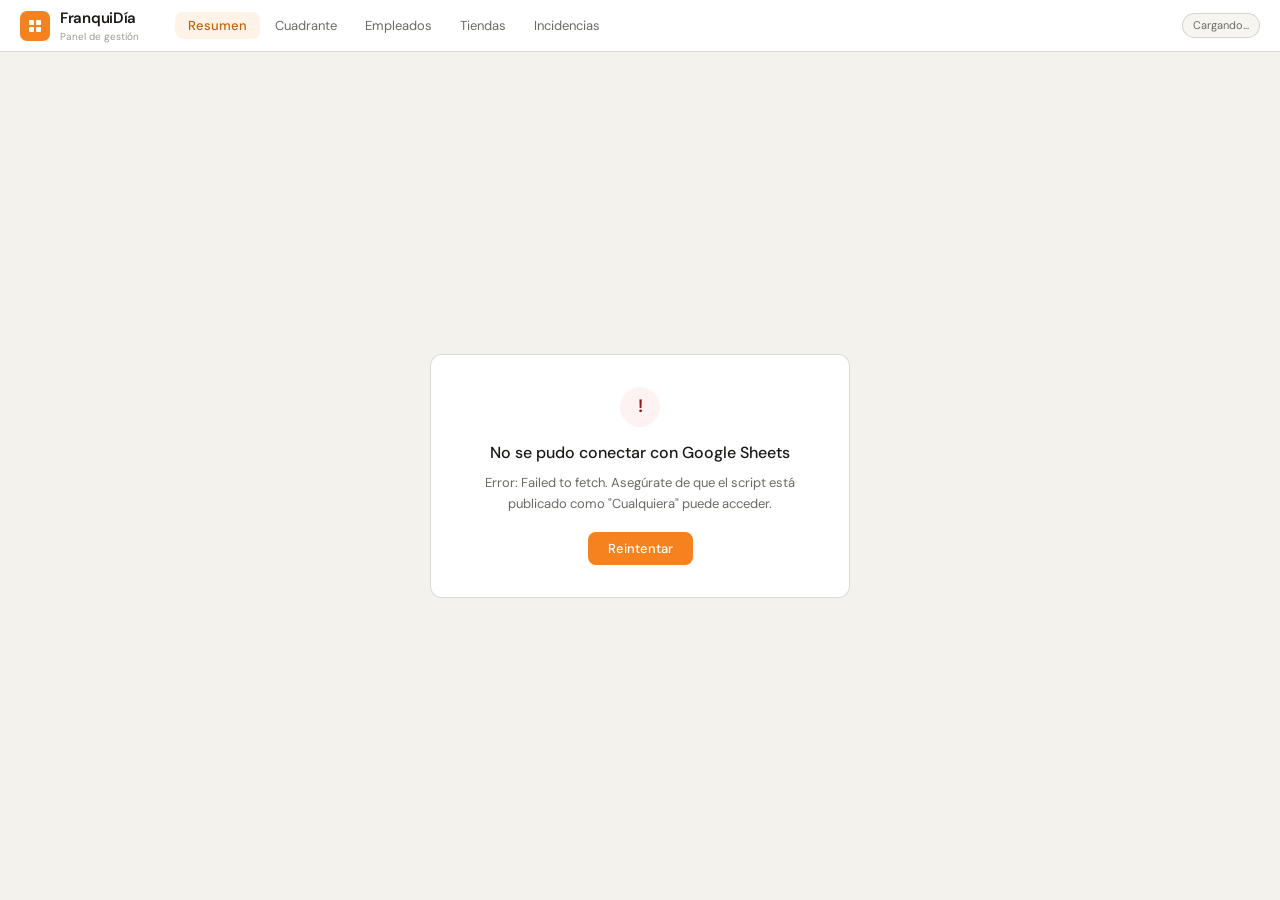
<file: index.html>
<!DOCTYPE html>
<html lang="es">
<head>
  <meta charset="UTF-8">
  <meta name="viewport" content="width=device-width, initial-scale=1.0">
  <title>FranquiDía — Panel de gestión</title>
  <link rel="preconnect" href="https://fonts.googleapis.com">
  <link href="https://fonts.googleapis.com/css2?family=DM+Sans:wght@300;400;500;600&family=DM+Mono:wght@400;500&display=swap" rel="stylesheet">
  <link rel="stylesheet" href="css/style.css">
</head>
<body>

  <header class="header">
    <div class="logo">
      <div class="logo-mark">
        <svg viewBox="0 0 16 16" fill="white" width="16" height="16">
          <rect x="2" y="2" width="5" height="5" rx="1"/>
          <rect x="9" y="2" width="5" height="5" rx="1"/>
          <rect x="2" y="9" width="5" height="5" rx="1"/>
          <rect x="9" y="9" width="5" height="5" rx="1"/>
        </svg>
      </div>
      <div>
        <div class="logo-name">FranquiDía</div>
        <div class="logo-sub">Panel de gestión</div>
      </div>
    </div>
    <nav class="header-nav">
      <button class="nav-btn active" data-section="resumen">Resumen</button>
      <button class="nav-btn" data-section="cuadrante">Cuadrante</button>
      <button class="nav-btn" data-section="empleados">Empleados</button>
      <button class="nav-btn" data-section="tiendas">Tiendas</button>
      <button class="nav-btn" data-section="incidencias">Incidencias</button>
    </nav>
    <div class="header-right">
      <span class="sync-status" id="syncStatus"></span>
      <span class="badge-total" id="headerBadge">Cargando...</span>
    </div>
  </header>

  <div id="loadingState" class="loading-overlay">
    <div class="loading-spinner"></div>
    <p>Cargando datos desde Google Sheets...</p>
  </div>

  <div id="errorState" class="error-state" style="display:none">
    <div class="error-box">
      <div class="error-icon">!</div>
      <h2>No se pudo conectar con Google Sheets</h2>
      <p id="errorMsg">Comprueba que el Script está publicado y que la URL en <code>js/config.js</code> es correcta.</p>
      <button onclick="loadData()" class="btn-primary">Reintentar</button>
    </div>
  </div>

  <main class="main" id="mainContent" style="display:none">

    <!-- RESUMEN -->
    <section id="s-resumen" class="section active">
      <div class="cards-row" id="resumenMetrics"></div>
      <div id="festivoAlert"></div>
      <div class="stores-grid" id="storesGrid"></div>
      <div class="two-col">
        <div class="panel">
          <div class="panel-title">Horas del mes por empleado</div>
          <div id="horasMes"></div>
        </div>
        <div class="panel">
          <div class="panel-title">Festivos de Madrid — próximos</div>
          <div id="festivosList"></div>
        </div>
      </div>
    </section>

    <!-- CUADRANTE -->
    <section id="s-cuadrante" class="section">
      <div class="sec-header">
        <div>
          <div class="sec-title">Cuadrante semanal</div>
          <div class="sec-sub" id="weekLabel"></div>
        </div>
        <div style="display:flex;gap:6px;align-items:center;flex-wrap:wrap">
          <button class="btn-sm" id="prevWeek">← Anterior</button>
          <button class="btn-sm" id="todayBtn">Hoy</button>
          <button class="btn-sm" id="nextWeek">Siguiente →</button>
          <select id="filterStore" class="select-sm"><option value="">Todas las tiendas</option></select>
          <select id="filterTurno" class="select-sm">
            <option value="">Todos los turnos</option>
            <option value="M">Mañana</option>
            <option value="T">Tarde</option>
          </select>
          <button class="btn-sm btn-orange" id="publishWeek">Publicar semana ↗</button>
        </div>
      </div>
      <div id="festivoWeekAlert"></div>
      <div id="cuadranteTable"></div>
      <div class="cuad-legend">
        <span><span class="pill pill-m">M</span> Mañana (9–14h)</span>
        <span><span class="pill pill-t">T</span> Tarde (15–21h)</span>
        <span><span class="pill pill-l">L</span> Libre</span>
        <span><span class="pill pill-v">VAC</span> Vacaciones</span>
        <span class="festivo-legend">★ Festivo</span>
      </div>
    </section>

    <!-- EMPLEADOS -->
    <section id="s-empleados" class="section">
      <div class="sec-header">
        <div>
          <div class="sec-title">Gestión de empleados</div>
          <div class="sec-sub" id="empCount"></div>
        </div>
        <div style="display:flex;gap:6px;align-items:center">
          <input type="text" id="searchEmp" placeholder="Buscar empleado..." class="search-input">
          <select id="filterEmpStore" class="select-sm"><option value="">Todas las tiendas</option></select>
        </div>
      </div>
      <div id="empTable"></div>
    </section>

    <!-- TIENDAS -->
    <section id="s-tiendas" class="section">
      <div class="sec-header"><div class="sec-title">Vista por tienda</div></div>
      <div class="store-tabs" id="storeTabs"></div>
      <div id="storeDetail"></div>
    </section>

    <!-- INCIDENCIAS -->
    <section id="s-incidencias" class="section">
      <div class="sec-header">
        <div>
          <div class="sec-title">Incidencias y avisos</div>
          <div class="sec-sub">Bajas, ausencias, cambios de turno y extras pendientes</div>
        </div>
      </div>
      <div id="incidenciasList"></div>
    </section>

  </main>

  <script src="js/config.js"></script>
  <script src="js/festivos.js"></script>
  <script src="js/app.js"></script>
</body>
</html>
</file>
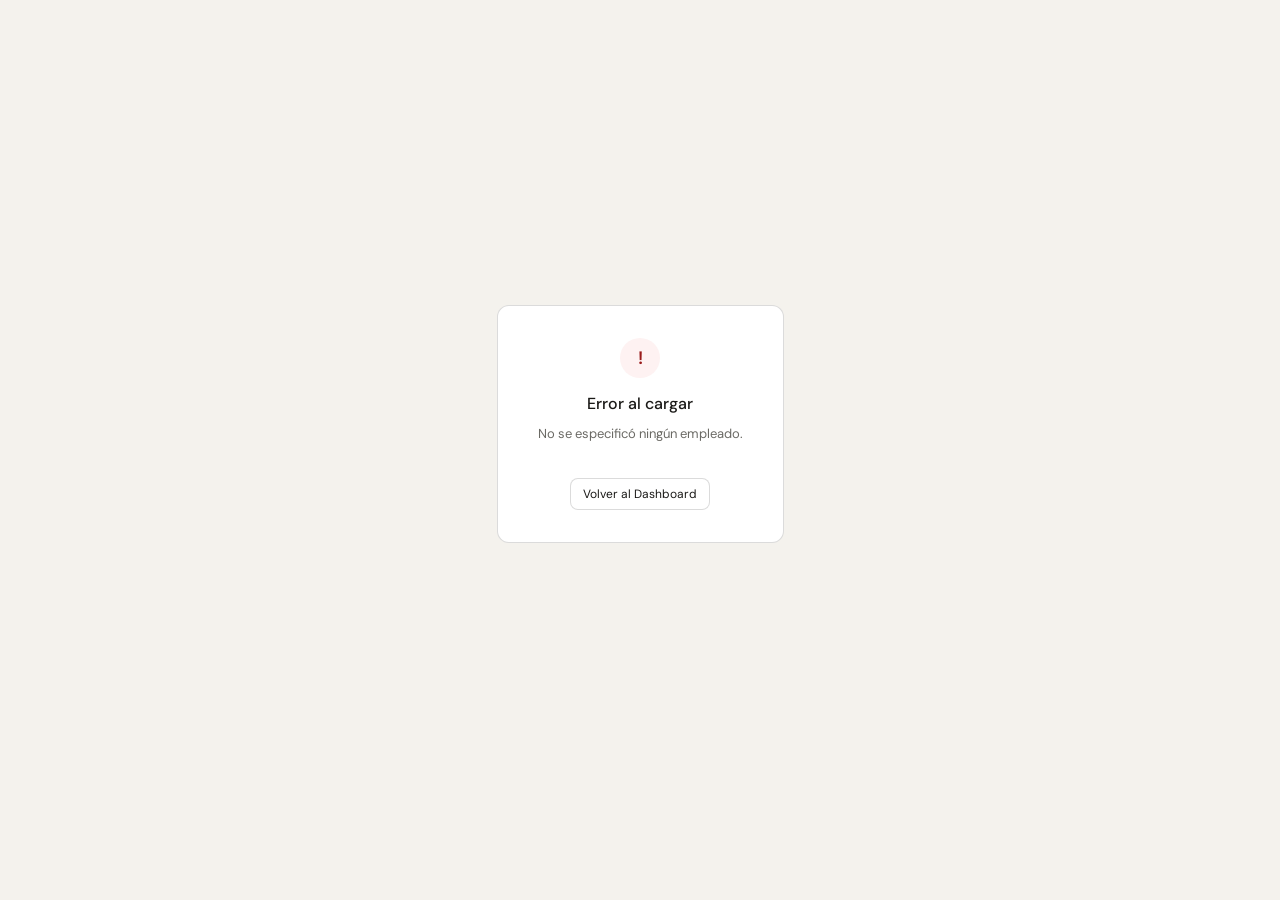
<file: empleado.html>
<!DOCTYPE html>
<html lang="es">
<head>
  <meta charset="UTF-8">
  <meta name="viewport" content="width=device-width, initial-scale=1.0">
  <title>Ficha de Empleado — FranquiDía</title>
  <link rel="preconnect" href="https://fonts.googleapis.com">
  <link href="https://fonts.googleapis.com/css2?family=DM+Sans:wght@300;400;500;600&family=DM+Mono:wght@400;500&display=swap" rel="stylesheet">
  <link rel="stylesheet" href="css/style.css">
  <link rel="stylesheet" href="css/empleado.css">
</head>
<body class="emp-view">

  <div id="empLoading" class="loading-overlay">
    <div class="loading-spinner"></div>
    <p>Cargando información del empleado...</p>
  </div>

  <div id="empError" class="error-state" style="display:none">
    <div class="error-box">
      <div class="error-icon">!</div>
      <h2>Error al cargar</h2>
      <p>No se ha podido encontrar la ficha de este empleado.</p>
      <a href="index.html" class="btn-sm" style="margin-top:15px; display:inline-block; text-decoration:none">Volver al Dashboard</a>
    </div>
  </div>

  <main id="empMain" style="display:none" class="emp-main">

    <div class="emp-header">
      <div class="emp-logo">
        <div class="logo-mark-sm">
          <svg viewBox="0 0 16 16" fill="white" width="12" height="12">
            <rect x="2" y="2" width="5" height="5" rx="1"/>
            <rect x="9" y="2" width="5" height="5" rx="1"/>
            <rect x="2" y="9" width="5" height="5" rx="1"/>
            <rect x="9" y="9" width="5" height="5" rx="1"/>
          </svg>
        </div>
        <span class="emp-logo-text">FranquiDía Admin</span>
      </div>
      <a href="index.html" class="btn-sm" style="text-decoration:none">Cerrar Ficha</a>
    </div>

    <div class="emp-card">
      <div class="emp-profile">
        <div class="emp-avatar" id="empAvatar"></div>
        <div>
          <div class="emp-fullname" id="empFullname"></div>
          <div class="emp-meta" id="empMeta"></div>
        </div>
      </div>
    </div>

    <div class="emp-week-nav">
      <button class="btn-sm" id="empPrevWeek">← Anterior</button>
      <span class="emp-week-label" id="empWeekLabel"></span>
      <button class="btn-sm" id="empNextWeek">Siguiente →</button>
    </div>

    <div id="empFestivoAlert"></div>

    <div class="emp-schedule-card" id="empSchedule"></div>

    <div class="emp-summary-card">
      <div class="emp-summary-title">Cómputo mensual (Mes actual)</div>
      <div class="emp-summary-grid">
        <div class="emp-summary-stat">
          <div class="sl">Horas Trabajadas</div>
          <div class="sv" id="resumen-horas">0h</div>
        </div>
        <div class="emp-summary-stat">
          <div class="sl">Vacaciones (Mes)</div>
          <div class="sv" id="resumen-vacaciones">0 días</div>
        </div>
        <div class="emp-summary-stat">
          <div class="sl">Horas Extra</div>
          <div class="sv" id="resumen-extras">0h</div>
        </div>
      </div>
    </div>

    <div class="emp-footer">
      <p>Los cálculos son automáticos basados en el cuadrante publicado en Google Sheets.</p>
      <p class="emp-update-time" id="empUpdateTime"></p>
    </div>

  </main>

  <script src="js/config.js"></script>
  <script src="js/festivos.js"></script>
  <script src="js/empleado.js"></script>
</body>
</html>
</file>
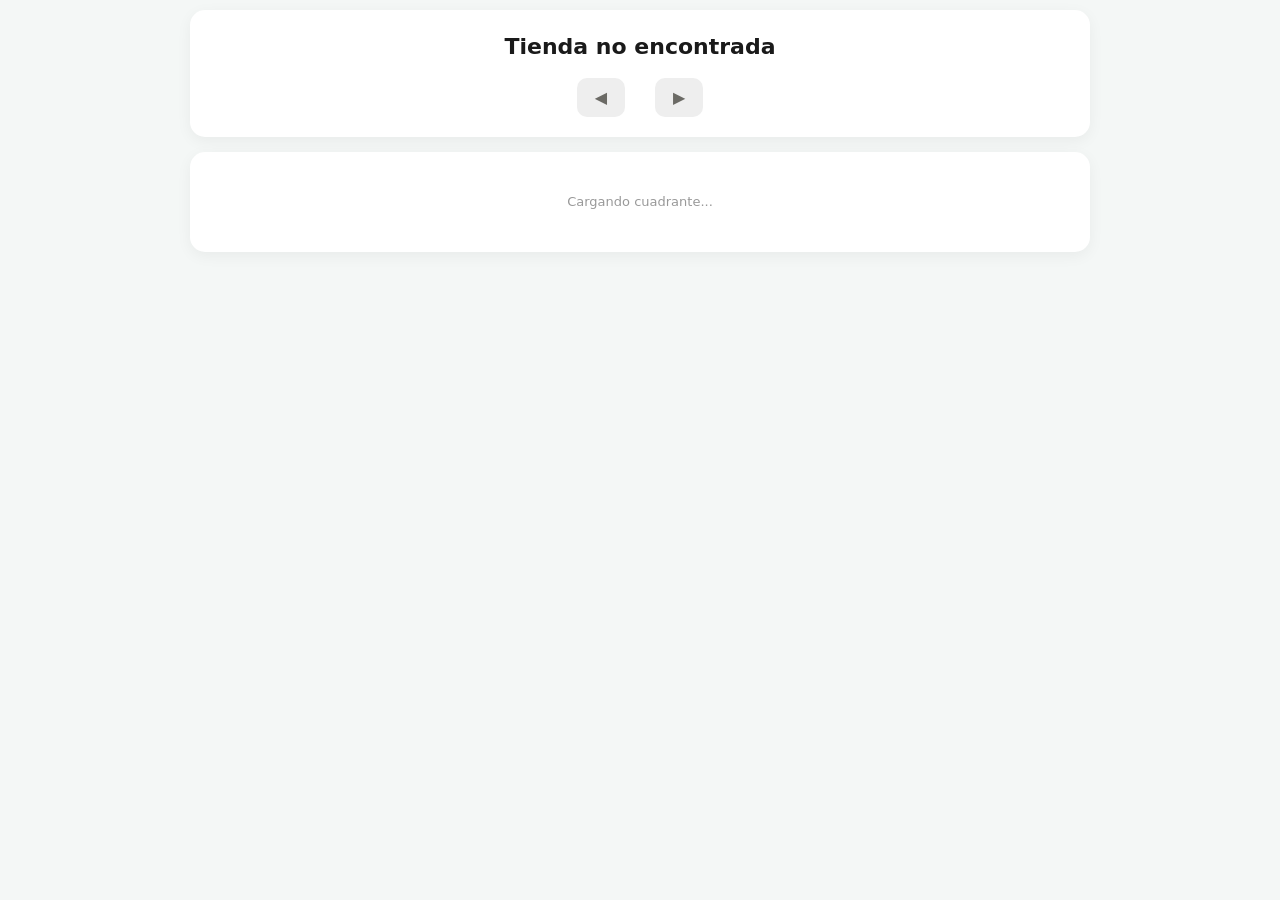
<file: tienda.html>
<!DOCTYPE html>
<html lang="es">
<head>
    <meta charset="UTF-8">
    <meta name="viewport" content="width=device-width, initial-scale=1.0">
    <title>Vista de Tienda - FranquiDía</title>
    <link rel="stylesheet" href="css/style.css">
    <style>
        :root { --primary: #007bff; --bg: #f4f7f6; }
        body { font-family: 'Segoe UI', system-ui, sans-serif; background: var(--bg); margin: 0; padding: 10px; color: #333; }
        .container { max-width: 900px; margin: 0 auto; }
        
        .header-tienda { 
            background: white; padding: 20px; border-radius: 15px; 
            box-shadow: 0 4px 15px rgba(0,0,0,0.05); margin-bottom: 15px; text-align: center;
        }
        .header-tienda h1 { margin: 0; font-size: 22px; color: #1a1a1a; }
        .week-nav { display: flex; align-items: center; justify-content: center; gap: 15px; margin-top: 15px; }
        
        .nav-btn { 
            background: #eee; border: none; padding: 10px 18px; border-radius: 10px; 
            cursor: pointer; font-weight: 600; font-size: 16px; transition: 0.2s;
        }

        #cuadranteTable { 
            background: white; border-radius: 15px; overflow: hidden; 
            box-shadow: 0 4px 15px rgba(0,0,0,0.05);
        }

        .cuad-row { display: grid; border-bottom: 1px solid #eee; align-items: center; }
        .cuad-cell { padding: 12px 2px; text-align: center; border-left: 1px solid #f9f9f9; }
        .today-col { background: #fff9e6; }
        .cuad-emp { padding: 10px; font-weight: 600; font-size: 12px; background: #fafafa; color: #666; }
        
        /* Ajuste para que los nombres no se corten en móviles */
        .pill { font-size: 10px !important; padding: 4px 6px !important; border-radius: 10px; }
    </style>
</head>
<body>

<div class="container">
    <div class="header-tienda">
        <h1 id="storeTitle">Cargando...</h1>
        <div class="week-nav">
            <button class="nav-btn" onclick="changeWeek(-7)">◀</button>
            <span id="weekLabel" style="font-weight: 500; font-size: 14px; color: #666;"></span>
            <button class="nav-btn" onclick="changeWeek(7)">▶</button>
        </div>
    </div>

    <div id="cuadranteTable">
        <div style="padding: 40px; text-align: center; color: #999;">Cargando cuadrante...</div>
    </div>
</div>

<script src="js/config.js"></script>
<script>
    // --- ESTADO GLOBAL ---
    let DATA = { turnos: [], empleados: [] };
    const params = new URLSearchParams(window.location.search);
    const activeStore = params.get('tienda');
    let currentWeekStart = params.get('start') ? new Date(params.get('start')) : getMonday(new Date());

    // --- CARGA DE DATOS (JSONP) ---
    function fetchJSONP(url) {
        return new Promise((resolve, reject) => {
            const cbName = 'cb_' + Date.now() + Math.floor(Math.random() * 1000);
            const script = document.createElement('script');
            window[cbName] = (data) => {
                delete window[cbName];
                document.head.removeChild(script);
                resolve(data);
            };
            script.src = url + (url.includes('?') ? '&' : '?') + 'callback=' + cbName;
            script.onerror = () => {
                delete window[cbName];
                if(script.parentNode) document.head.removeChild(script);
                reject(new Error('Error de conexión'));
            };
            document.head.appendChild(script);
        });
    }

    async function init() {
        if (!activeStore) {
            document.getElementById('storeTitle').textContent = "Tienda no encontrada";
            return;
        }

        const cached = localStorage.getItem('franquidia_data');
        if (cached) {
            DATA = JSON.parse(cached);
            render();
        }

        try {
            const data = await fetchJSONP(CONFIG.SCRIPT_URL + '?action=getData');
            DATA = data;
            localStorage.setItem('franquidia_data', JSON.stringify(data));
            render();
        } catch (e) {
            console.error("Modo offline o error de red");
        }
    }

    // --- RENDERIZADO ---
    function render() {
        const days = weekDays(currentWeekStart);
        const hoy = new Date().toISOString().slice(0, 10);
        const nombresDias = ['Lun', 'Mar', 'Mié', 'Jue', 'Vie', 'Sáb', 'Dom'];
        const gridCols = `90px repeat(7, 1fr)`;

        document.getElementById('storeTitle').textContent = "📍 " + activeStore;
        document.getElementById('weekLabel').textContent = `Semana del ${days[0].split('-')[2]} al ${days[6].split('-')[2]}`;

        // Leyenda
        let html = `
            <div style="display:flex; gap:8px; padding:12px; flex-wrap:wrap; background:#fff; border-bottom:1px solid #eee; justify-content:center; font-size:10px;">
                <div style="display:flex; align-items:center; gap:4px"><span class="pill pill-m">M</span> Mañana</div>
                <div style="display:flex; align-items:center; gap:4px"><span class="pill pill-t">T</span> Tarde</div>
                <div style="display:flex; align-items:center; gap:4px"><span class="pill pill-mt">MT</span> Partido</div>
                <div style="display:flex; align-items:center; gap:4px"><span class="pill pill-l">L</span> Libranza</div>
            </div>`;

        // Cabecera
        const colorTienda = (CONFIG.STORE_COLORS && CONFIG.STORE_COLORS[activeStore]) || '#dc3545';
        html += `
            <div style="display:grid; grid-template-columns:${gridCols}; background:${colorTienda}; color:white; padding:10px 0; font-weight:bold; font-size:11px; text-align:center;">
                <div>Horario</div>
                ${nombresDias.map(dia => `<div>${dia}</div>`).join('')}
            </div>`;

        // Filtrar y ordenar personas de la tienda
        const nombresUnicos = [...new Set(DATA.turnos
            .filter(t => t.tienda === activeStore && days.includes(t.fecha) && !['L', 'VAC', 'F', 'B'].includes(t.turno))
            .map(t => t.nombre))];

        let personas = nombresUnicos.map(nombre => {
            const turnos = DATA.turnos.filter(t => t.nombre === nombre && t.tienda === activeStore && days.includes(t.fecha));
            let prioridad = 3; 
            let etiqueta = 'Partido';
            if (turnos.some(t => t.turno === 'M')) { prioridad = 1; etiqueta = 'Mañana'; }
            else if (turnos.some(t => t.turno === 'T')) { prioridad = 2; etiqueta = 'Tarde'; }
            return { nombre, etiqueta, prioridad };
        }).sort((a, b) => a.prioridad - b.prioridad);

        // Filas
        personas.forEach(p => {
            const primerNombre = p.nombre.split(' ')[0];
            const celdas = days.map(d => {
                const t = DATA.turnos.find(turno => turno.nombre === p.nombre && turno.tienda === activeStore && turno.fecha === d);
                const val = t ? t.turno : 'L';
                const esInactivo = ['L', 'VAC', 'F', 'B'].includes(val);
                return `
                    <div class="cuad-cell ${d === hoy ? 'today-col' : ''}">
                        <span class="pill pill-${val.toLowerCase()}">
                            ${esInactivo ? '-' : primerNombre}
                        </span>
                    </div>`;
            }).join('');

            html += `
                <div class="cuad-row" style="grid-template-columns:${gridCols}">
                    <div class="cuad-emp">${p.etiqueta}</div>
                    ${celdas}
                </div>`;
        });

        document.getElementById('cuadranteTable').innerHTML = html || '<div style="padding:40px; text-align:center">No hay turnos.</div>';
    }

    // --- FUNCIONES DE APOYO ---
    function getMonday(d) {
        d = new Date(d);
        const day = d.getDay();
        const diff = d.getDate() - day + (day === 0 ? -6 : 1);
        const monday = new Date(d.setDate(diff));
        monday.setHours(0,0,0,0);
        return monday;
    }
    function addDays(d, n) { const r = new Date(d); r.setDate(r.getDate() + n); return r; }
    function weekDays(monday) { return Array.from({length: 7}, (_, i) => addDays(monday, i).toISOString().slice(0, 10)); }
    function changeWeek(n) { currentWeekStart = addDays(currentWeekStart, n); render(); }

    window.onload = init;
</script>
</body>
</html>
</file>
<file: css/style.css>
/* ============================================
   FranquiDía — Estilos principales
   ============================================ */

*, *::before, *::after { box-sizing: border-box; margin: 0; padding: 0; }

:root {
  --orange:       #F5821F;
  --orange-light: #FFF3E8;
  --orange-dark:  #C0620E;
  --orange-mid:   #E8721A;
  --bg:           #F4F2ED;
  --surface:      #FFFFFF;
  --surface2:     #F7F5F0;
  --text:         #1A1917;
  --text2:        #6B6A65;
  --text3:        #9E9C97;
  --border:       rgba(0,0,0,0.08);
  --border2:      rgba(0,0,0,0.14);
  --radius:       8px;
  --radius-lg:    12px;
  --font:         'DM Sans', system-ui, sans-serif;
  --font-mono:    'DM Mono', monospace;

  --c-vallecas:   #F5821F;
  --c-moratalaz:  #3B8BD4;
  --c-vicalvaro:  #1D9E75;
  --c-rivas:      #D4537E;
}

@media (prefers-color-scheme: dark) {
  :root {
    --bg:      #141412;
    --surface: #1E1D1B;
    --surface2:#252421;
    --text:    #F0EDE6;
    --text2:   #9B9891;
    --text3:   #6B6965;
    --border:  rgba(255,255,255,0.08);
    --border2: rgba(255,255,255,0.14);
    --orange-light: #2A1D0E;
    --orange-dark:  #F09040;
  }
}

body {
  font-family: var(--font);
  background: var(--bg);
  color: var(--text);
  font-size: 13px;
  line-height: 1.5;
  min-height: 100vh;
}

/* ---- HEADER ---- */
.header {
  position: sticky; top: 0; z-index: 100;
  background: var(--surface);
  border-bottom: 0.5px solid var(--border2);
  padding: 0 20px;
  display: flex; align-items: center; gap: 16px;
  height: 52px;
}
.logo { display: flex; align-items: center; gap: 10px; }
.logo-mark {
  width: 30px; height: 30px; border-radius: 7px;
  background: var(--orange);
  display: flex; align-items: center; justify-content: center;
  flex-shrink: 0;
}
.logo-name { font-size: 15px; font-weight: 600; letter-spacing: -0.3px; }
.logo-sub  { font-size: 10px; color: var(--text3); }

.header-nav { display: flex; gap: 2px; margin-left: 20px; }
.nav-btn {
  padding: 5px 13px; border-radius: var(--radius);
  border: none; background: transparent;
  color: var(--text2); font-family: var(--font); font-size: 13px;
  cursor: pointer; transition: all .15s; font-weight: 400;
}
.nav-btn:hover { background: var(--surface2); color: var(--text); }
.nav-btn.active {
  background: var(--orange-light);
  color: var(--orange-dark); font-weight: 500;
}

.header-right { margin-left: auto; display: flex; align-items: center; gap: 10px; }
.sync-status  { font-size: 11px; color: var(--text3); }
.badge-total  {
  background: var(--surface2); border: 0.5px solid var(--border2);
  border-radius: 20px; padding: 3px 10px;
  font-size: 11px; color: var(--text2);
}

/* ---- LOADING & ERROR ---- */
.loading-overlay {
  display: flex; flex-direction: column;
  align-items: center; justify-content: center;
  min-height: calc(100vh - 52px);
  gap: 14px; color: var(--text2); font-size: 13px;
}
.loading-spinner {
  width: 28px; height: 28px;
  border: 2.5px solid var(--border2);
  border-top-color: var(--orange);
  border-radius: 50%;
  animation: spin .8s linear infinite;
}
@keyframes spin { to { transform: rotate(360deg); } }

.error-state {
  display: flex; align-items: center; justify-content: center;
  min-height: calc(100vh - 52px);
}
.error-box {
  background: var(--surface); border: 0.5px solid var(--border2);
  border-radius: var(--radius-lg); padding: 32px 40px;
  text-align: center; max-width: 420px;
}
.error-icon {
  width: 40px; height: 40px; border-radius: 50%;
  background: #FEF2F2; color: #991B1B;
  display: flex; align-items: center; justify-content: center;
  font-size: 18px; font-weight: 600; margin: 0 auto 14px;
}
.error-box h2 { font-size: 16px; font-weight: 500; margin-bottom: 8px; }
.error-box p  { font-size: 13px; color: var(--text2); line-height: 1.6; margin-bottom: 18px; }
.error-box code {
  font-family: var(--font-mono); font-size: 11px;
  background: var(--surface2); padding: 1px 5px; border-radius: 3px;
}

/* ---- MAIN ---- */
.main { 
  padding: 20px; 
  max-width: 100%; /* Cambiado de 1200px a 100% para total fluidez */
  margin: 0 auto; 
  width: 100%;
  box-sizing: border-box;
}
.section { display: none; }
.section.active { display: block; }

/* ---- COMMON COMPONENTS ---- */
.sec-header {
  display: flex; align-items: center;
  justify-content: space-between; margin-bottom: 16px; flex-wrap: wrap; gap: 8px;
}
.sec-title { font-size: 15px; font-weight: 500; }
.sec-sub   { font-size: 12px; color: var(--text3); margin-top: 2px; }

.btn-sm {
  padding: 6px 12px;
  background: var(--surface); border: 0.5px solid var(--border2);
  border-radius: var(--radius); font-family: var(--font);
  font-size: 12px; cursor: pointer; color: var(--text);
  transition: background .15s;
}
.btn-sm:hover { background: var(--surface2); }
.btn-orange { background: var(--orange); color: white; border-color: var(--orange); }
.btn-orange:hover { background: var(--orange-mid); border-color: var(--orange-mid); }
.btn-primary {
  padding: 8px 20px; background: var(--orange); color: white;
  border: none; border-radius: var(--radius); font-family: var(--font);
  font-size: 13px; cursor: pointer; font-weight: 500;
}
.btn-primary:hover { background: var(--orange-mid); }

.select-sm {
  padding: 5px 10px; border: 0.5px solid var(--border2);
  border-radius: var(--radius); font-family: var(--font);
  font-size: 12px; background: var(--surface); color: var(--text);
  cursor: pointer;
}
.search-input {
  padding: 6px 12px; border: 0.5px solid var(--border2);
  border-radius: var(--radius); font-family: var(--font);
  font-size: 12px; background: var(--surface); color: var(--text);
  width: 180px;
}
.search-input:focus { outline: none; border-color: var(--orange); }

.badge {
  font-size: 10px; font-weight: 500;
  padding: 2px 8px; border-radius: 4px; display: inline-block;
}
.badge-ok     { background: #EAF3DE; color: #27500A; }
.badge-warn   { background: #FFF3E8; color: #854F0B; }
.badge-info   { background: #E6F1FB; color: #0C447C; }
.badge-danger { background: #FCEBEB; color: #791F1F; }

/* ---- METRIC CARDS ---- */
.cards-row { display: grid; grid-template-columns: repeat(4, 1fr); gap: 10px; margin-bottom: 16px; }
.metric-card { background: var(--surface2); border-radius: var(--radius); padding: 14px 16px; }
.metric-card .label { font-size: 10px; color: var(--text3); text-transform: uppercase; letter-spacing: .5px; font-weight: 500; margin-bottom: 5px; }
.metric-card .value { font-size: 24px; font-weight: 600; line-height: 1; }
.metric-card .sub   { font-size: 11px; color: var(--text2); margin-top: 4px; }
.metric-card.orange .value { color: var(--orange-dark); }

/* ---- STORES GRID ---- */
.stores-grid { display: grid; grid-template-columns: repeat(2, 1fr); gap: 12px; margin-bottom: 16px; }
.store-card {
  background: var(--surface); border: 0.5px solid var(--border);
  border-radius: var(--radius-lg); padding: 16px;
}
.store-header  { display: flex; align-items: center; gap: 10px; margin-bottom: 12px; }
.store-dot     { width: 10px; height: 10px; border-radius: 50%; flex-shrink: 0; }
.store-name    { font-size: 14px; font-weight: 500; }
.store-addr    { font-size: 11px; color: var(--text3); }
.store-stats   { display: grid; grid-template-columns: repeat(3, 1fr); gap: 8px; }
.stat          { background: var(--surface2); border-radius: var(--radius); padding: 8px 10px; }
.stat .sl      { font-size: 10px; color: var(--text3); }
.stat .sv      { font-size: 16px; font-weight: 500; }
.store-shifts  { margin-top: 10px; display: flex; gap: 6px; }
.shift-pill    { flex: 1; text-align: center; padding: 4px 6px; border-radius: 20px; font-size: 10px; font-weight: 500; }
.shift-m       { background: #FFF3E8; color: #854F0B; }
.shift-t       { background: #E6F1FB; color: #0C447C; }

/* ---- TWO COL / PANEL ---- */
.two-col { display: grid; grid-template-columns: 1fr 1fr; gap: 12px; }
.panel {
  background: var(--surface); border: 0.5px solid var(--border);
  border-radius: var(--radius-lg); padding: 16px;
}
.panel-title { font-size: 12px; font-weight: 500; color: var(--text2); margin-bottom: 12px; }

/* ---- FESTIVO ALERTS ---- */
.festivo-bar {
  background: #FFF3E8; border-left: 3px solid var(--orange);
  padding: 8px 14px; margin-bottom: 14px;
  border-radius: 0 var(--radius) var(--radius) 0;
  font-size: 12px; color: var(--orange-dark);
  display: flex; align-items: center; gap: 8px;
}
.festivo-danger {
  background: #FCEBEB; border-left-color: #E24B4A;
  color: #791F1F;
}

/* ---- FESTIVOS LIST ---- */
.festivo-list   { display: flex; flex-direction: column; gap: 4px; }
.festivo-item   { display: flex; align-items: center; gap: 10px; padding: 6px 0; border-bottom: 0.5px solid var(--border); }
.festivo-item:last-child { border-bottom: none; }
.festivo-dot    { width: 6px; height: 6px; border-radius: 50%; background: var(--orange); flex-shrink: 0; }
.festivo-date   { font-family: var(--font-mono); font-size: 11px; color: var(--text3); min-width: 52px; }
.festivo-name   { font-size: 12px; flex: 1; }

/* ---- HORAS MES ---- */
.monthly-row { display: flex; align-items: center; gap: 10px; padding: 7px 0; border-bottom: 0.5px solid var(--border); }
.monthly-row:last-child { border-bottom: none; }
.monthly-name   { flex: 1; font-size: 12px; }
.progress-bar   { height: 4px; background: var(--surface2); border-radius: 2px; width: 70px; overflow: hidden; display: inline-block; vertical-align: middle; }
.progress-fill  { height: 100%; border-radius: 2px; background: var(--orange); }
.monthly-hrs    { font-family: var(--font-mono); font-size: 11px; color: var(--text2); min-width: 80px; text-align: right; }

/* ---- CUADRANTE ---- */
.cuadrante       { background: var(--surface); border: 0.5px solid var(--border); border-radius: var(--radius-lg); overflow: hidden; margin-bottom: 12px; }
.cuad-head       { display: grid; background: var(--surface2); border-bottom: 0.5px solid var(--border); }
.cuad-head-cell  { padding: 8px 6px; font-size: 11px; font-weight: 500; color: var(--text2); text-align: center; }
.cuad-head-cell.today-h { color: var(--orange-dark); font-weight: 600; }
.cuad-head-cell.festivo-h { color: #791F1F; }
.cuad-row        { display: grid; border-bottom: 0.5px solid var(--border); }
.cuad-row:last-child { border-bottom: none; }
.cuad-emp        { padding: 8px 10px; font-size: 12px; border-right: 0.5px solid var(--border); display: flex; align-items: center; gap: 7px; }
.cuad-cell       { padding: 5px 4px; display: flex; align-items: center; justify-content: center; }
.cuad-cell.today-col { background: rgba(245,130,31,.04); }
.cuad-cell.festivo-col { background: rgba(226,75,74,.03); }

.pill      { font-size: 10px; font-weight: 500; padding: 2px 6px; border-radius: 4px; width: 100%; text-align: center; display: inline-block; }
.pill-m    { background: #FFF3E8; color: #854F0B; }
.pill-m2   { background: #FCE7F3; color: #9D174D; }
.pill-t    { background: #E6F1FB; color: #0C447C; }
.pill-l    { background: #EAF3DE; color: #27500A; }
.pill-v    { background: var(--surface2); color: var(--text3); }
.pill-f    { background: #FCEBEB; color: #791F1F; }

.cuad-legend {
  display: flex; gap: 16px; font-size: 11px; color: var(--text2);
  padding: 8px 0; flex-wrap: wrap; align-items: center;
}
.cuad-legend span { display: flex; align-items: center; gap: 4px; }
.festivo-legend { color: #791F1F; }

/* Badge para el nombre dentro de la celda */
.name-badge {
    transition: transform 0.1s ease;
    cursor: default;
    box-shadow: 0 1px 2px rgba(0,0,0,0.05);
    white-space: nowrap;
    overflow: hidden;
}

/* Colores basados en el tipo de turno */
.pill-m { background-color: #fef3c7; color: #92400e; } /* Mañana: Naranja/Amarillo */
.pill-t { background-color: #e0f2fe; color: #075985; } /* Tarde: Azul */
.pill-mt { background-color: #fce7f3; color: #9d174d; } /* Mañana/Tarde: Rosa */
.pill-l { background-color: #f1f5f9; color: #475569; } /* Libre: Gris */
.pill-b { background-color: #fee2e2; color: #991b1b; } /* Baja: Rojo */

/* Ajuste de celdas para que no se corten los nombres */
.cuad-cell {
    overflow-y: auto;
    max-height: 150px;
}

/* ---- AVATAR ---- */
.avatar-xs {
  width: 24px; height: 24px; border-radius: 50%;
  display: flex; align-items: center; justify-content: center;
  font-size: 9px; font-weight: 600; flex-shrink: 0;
}
.avatar-sm {
  width: 30px; height: 30px; border-radius: 50%;
  display: flex; align-items: center; justify-content: center;
  font-size: 11px; font-weight: 600; flex-shrink: 0;
}

/* ---- EMPLEADOS TABLE ---- */
.emp-table-wrap {
  background: var(--surface); border: 0.5px solid var(--border);
  border-radius: var(--radius-lg); overflow: hidden;
}
.emp-table-wrap table { width: 100%; border-collapse: collapse; font-size: 13px; }
.emp-table-wrap th {
  padding: 10px 14px; text-align: left; font-size: 10px;
  font-weight: 500; color: var(--text3); border-bottom: 0.5px solid var(--border);
  background: var(--surface2); text-transform: uppercase; letter-spacing: .4px;
}
.emp-table-wrap td { padding: 10px 14px; border-bottom: 0.5px solid var(--border); vertical-align: middle; }
.emp-table-wrap tr:last-child td { border-bottom: none; }
.emp-table-wrap tr:hover td { background: var(--surface2); }
.emp-name-cell { display: flex; align-items: center; gap: 8px; }
.store-tag {
  font-size: 10px; padding: 2px 7px; border-radius: 20px;
  border: 0.5px solid var(--border2); color: var(--text2);
  white-space: nowrap;
}

/* ---- STORE TABS ---- */
.store-tabs { display: flex; gap: 4px; margin-bottom: 16px; flex-wrap: wrap; }
.store-tab {
  padding: 6px 14px; border-radius: var(--radius);
  border: 0.5px solid var(--border2); background: var(--surface);
  font-size: 12px; cursor: pointer; color: var(--text2);
  transition: all .15s; font-family: var(--font);
}
.store-tab:hover { background: var(--surface2); }
.store-tab.active {
  background: var(--orange-light); border-color: var(--orange);
  color: var(--orange-dark); font-weight: 500;
}

/* ---- INCIDENCIAS ---- */
.incidencias-list { display: flex; flex-direction: column; gap: 8px; }
.incidencia-item {
  background: var(--surface); border: 0.5px solid var(--border);
  border-radius: var(--radius-lg); padding: 14px 16px;
  display: flex; align-items: center; gap: 12px;
}
.inc-stripe { width: 4px; height: 44px; border-radius: 2px; flex-shrink: 0; }
.inc-body   { flex: 1; }
.inc-title  { font-size: 13px; font-weight: 500; }
.inc-detail { font-size: 11px; color: var(--text3); margin-top: 3px; }
.inc-actions { display: flex; gap: 6px; }

/* ---- LINK COPY ---- */
.link-copy {
  background: var(--surface2); border: 0.5px dashed var(--border2);
  border-radius: var(--radius); padding: 10px 14px;
  display: flex; align-items: center; gap: 10px;
  margin-top: 8px;
}
.link-copy code { font-family: var(--font-mono); font-size: 11px; color: var(--text2); flex: 1; word-break: break-all; }
.link-copy button { flex-shrink: 0; }

/* ---- RESPONSIVE ---- */
@media (max-width: 700px) {
  .cards-row { grid-template-columns: repeat(2, 1fr); }
  .stores-grid { grid-template-columns: 1fr; }
  .two-col { grid-template-columns: 1fr; }
  .header-nav { display: none; }
}

/* Envuelve tus tablas en un div con esta clase si notas que se cortan en el móvil */
.emp-table-wrap {
  overflow-x: auto;
  -webkit-overflow-scrolling: touch; /* Suavidad en iPhone/iPad */
}
</file>
<file: css/empleado.css>
/* ============================================
   FranquiDía — Estilos vista empleado
   ============================================ */

body.emp-view { background: var(--bg); }

.emp-main {
  max-width: 480px; margin: 0 auto;
  padding: 16px 16px 40px;
}

.emp-header {
  display: flex; align-items: center;
  justify-content: space-between;
  padding: 12px 0 16px;
}
.emp-logo { display: flex; align-items: center; gap: 8px; }
.logo-mark-sm {
  width: 24px; height: 24px; border-radius: 5px;
  background: var(--orange);
  display: flex; align-items: center; justify-content: center;
}
.emp-logo-text { font-size: 14px; font-weight: 600; letter-spacing: -0.2px; }
.emp-readonly-badge {
  font-size: 10px; padding: 2px 8px; border-radius: 20px;
  background: var(--surface2); border: 0.5px solid var(--border2);
  color: var(--text3);
}

.emp-card {
  background: var(--surface); border: 0.5px solid var(--border);
  border-radius: var(--radius-lg); padding: 18px;
  margin-bottom: 12px;
}
.emp-profile { display: flex; align-items: center; gap: 14px; }
.emp-avatar  {
  width: 52px; height: 52px; border-radius: 50%;
  background: var(--orange-light);
  display: flex; align-items: center; justify-content: center;
  font-size: 18px; font-weight: 600; color: var(--orange-dark);
  flex-shrink: 0;
}
.emp-fullname { font-size: 17px; font-weight: 500; }
.emp-meta     { font-size: 12px; color: var(--text2); margin-top: 3px; }

.emp-week-nav {
  display: flex; align-items: center; justify-content: space-between;
  margin-bottom: 12px; gap: 8px;
}
.emp-week-label { font-size: 13px; font-weight: 500; text-align: center; flex: 1; }

.emp-schedule-card {
  background: var(--surface); border: 0.5px solid var(--border);
  border-radius: var(--radius-lg); overflow: hidden; margin-bottom: 12px;
}
.emp-day-row {
  display: flex; align-items: center; gap: 12px;
  padding: 12px 16px; border-bottom: 0.5px solid var(--border);
}
.emp-day-row:last-child { border-bottom: none; }
.emp-day-row.today-row  { background: rgba(245,130,31,.04); }
.emp-day-row.festivo-row{ background: rgba(226,75,74,.03); }
.emp-day-name { font-size: 12px; font-weight: 500; min-width: 30px; }
.emp-day-date { font-size: 11px; color: var(--text3); min-width: 54px; font-family: var(--font-mono); }
.emp-day-shift{ flex: 1; }
.emp-day-hours{ font-size: 11px; color: var(--text2); text-align: right; }
.emp-day-name.today-label { color: var(--orange-dark); }
.emp-day-name.festivo-label { color: #791F1F; }

.emp-summary-card {
  background: var(--surface); border: 0.5px solid var(--border);
  border-radius: var(--radius-lg); padding: 16px; margin-bottom: 16px;
}
.emp-summary-title { font-size: 12px; font-weight: 500; color: var(--text2); margin-bottom: 12px; }
.emp-summary-grid  { display: grid; grid-template-columns: repeat(3, 1fr); gap: 8px; }
.emp-summary-stat  { background: var(--surface2); border-radius: var(--radius); padding: 10px 12px; }
.emp-summary-stat .sl { font-size: 10px; color: var(--text3); }
.emp-summary-stat .sv { font-size: 18px; font-weight: 500; margin-top: 2px; }

.emp-footer { text-align: center; font-size: 11px; color: var(--text3); line-height: 1.7; }
.emp-update-time { margin-top: 4px; }
</file>
